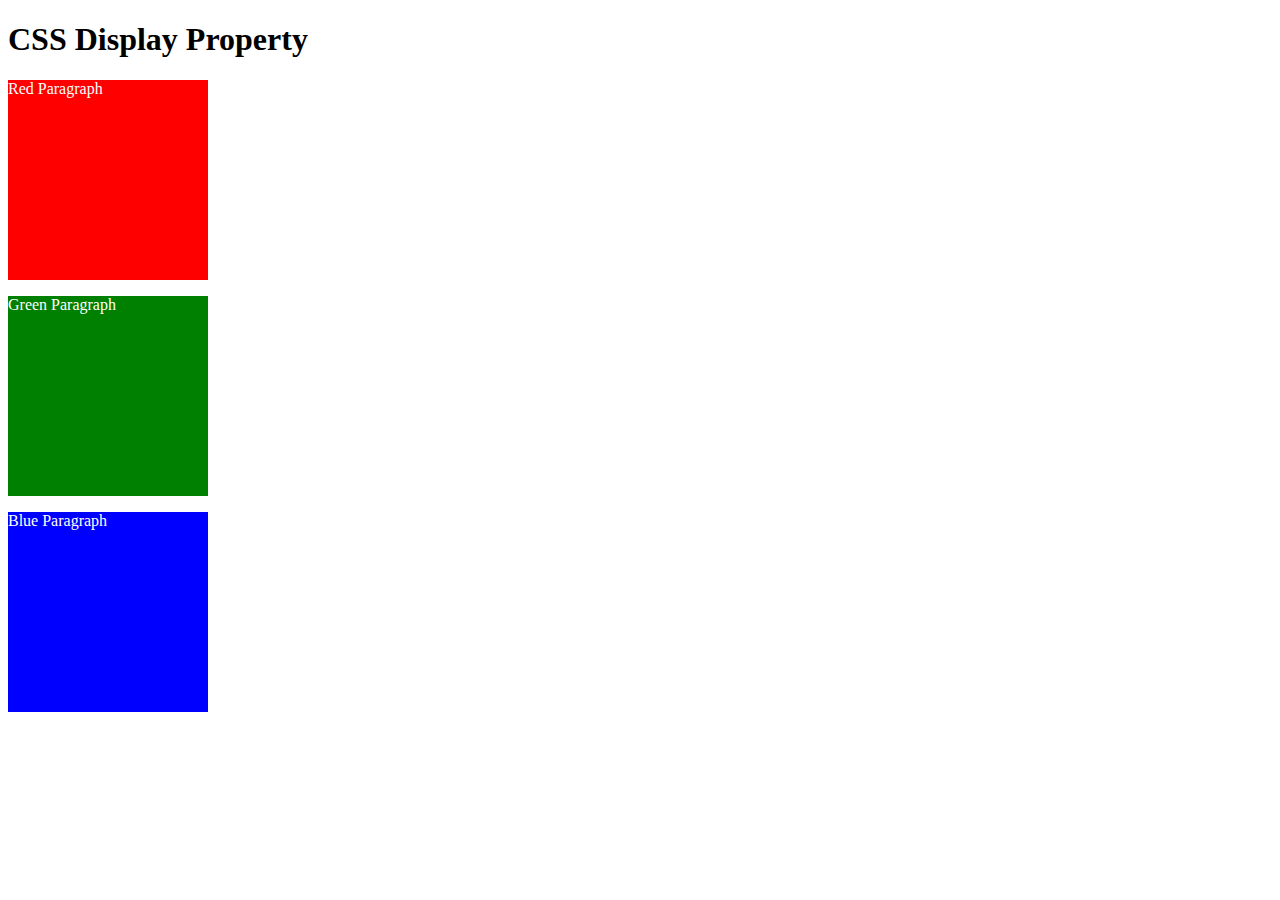
<file: Css-Advanced/8.0 CSS Display/index.html>
<!DOCTYPE html>
<html>

<!-- 
  TODO
1. By changing only the display property of the CSS make all 3 squares line up horizontally like in goal1 image.
2. Change only the display property to make all 3 squares line up vertically like in goal2 image. 
-->

<head>
  <title>CSS Display Property Example</title>
  <style>
    p {
      color: white;
    }

    .red {
      display: block;
      width: 200px;
      height: 200px;
      background-color: red;
    }

    .green {
      display: block;
      width: 200px;
      height: 200px;
      background-color: green;
    }

    .blue {
      display: block;
      width: 200px;
      height: 200px;
      background-color: blue;
    }
  </style>
</head>


<body>
  <h1>CSS Display Property</h1>
  <p class="red">Red Paragraph </p>
  <p class="green">Green Paragraph</p>
  <p class="blue">Blue Paragraph</p>
</body>

</html>
</file>
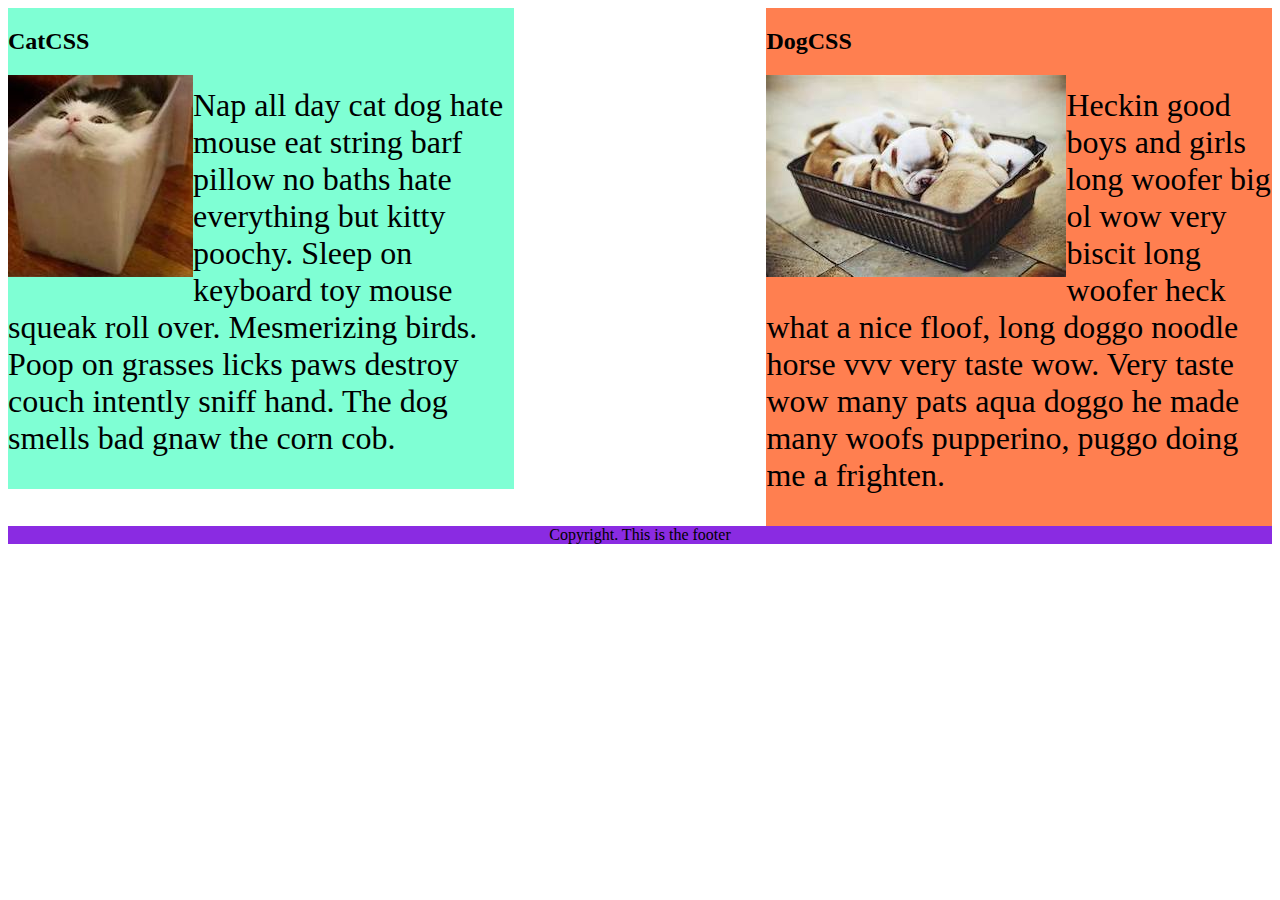
<file: Css-Advanced/8.1 CSS Float/index.html>
<!DOCTYPE html>
<html lang="en">

<!-- TODO
1. Make both paragraph elements wrap around the image.
2. Use Float to move the cat div to the left and the dog div to the right.
3. Use clear to make the footer go below both the cat and dog div. -->

<head>
  <meta charset="UTF-8">
  <title>CSS Float</title>
  <style>
    div {
      display: inline-block;
      width: 40%;
    }

    p {
      font-size: 2em;
    }
    img{
      float: left;
    }

    .cat {
      background-color: aquamarine;
      float: left;
    }

    .dog {
      background-color: coral;
      float: right;
    }

    footer {
      text-align: center;
      background-color: blueviolet;
      clear: both;
    }
  </style>
</head>

<body>
  <div class="cat">
    <h2>CatCSS</h2>

    <img src="cat.jpeg" alt="cat in a box" />
    <p class="first-paragraph">Nap all day cat dog hate mouse eat string barf pillow no baths hate everything but kitty
      poochy. Sleep on keyboard
      toy
      mouse squeak roll over. Mesmerizing birds. Poop on grasses licks paws destroy couch intently sniff hand. The dog
      smells
      bad gnaw the corn cob.</p>
  </div>
  <div class="dog">
    <h2>DogCSS</h2>
    <img src="dog.jpeg" alt="dogs in a box" />
    <p class="second-paragraph">Heckin good boys and girls long woofer big ol wow very biscit long woofer heck what a
      nice
      floof, long doggo noodle
      horse vvv very taste wow. Very taste wow many pats aqua doggo he made many woofs pupperino, puggo doing me a
      frighten.</p>
  </div>

  <footer>Copyright. This is the footer</footer>
</body>

</html>
</file>
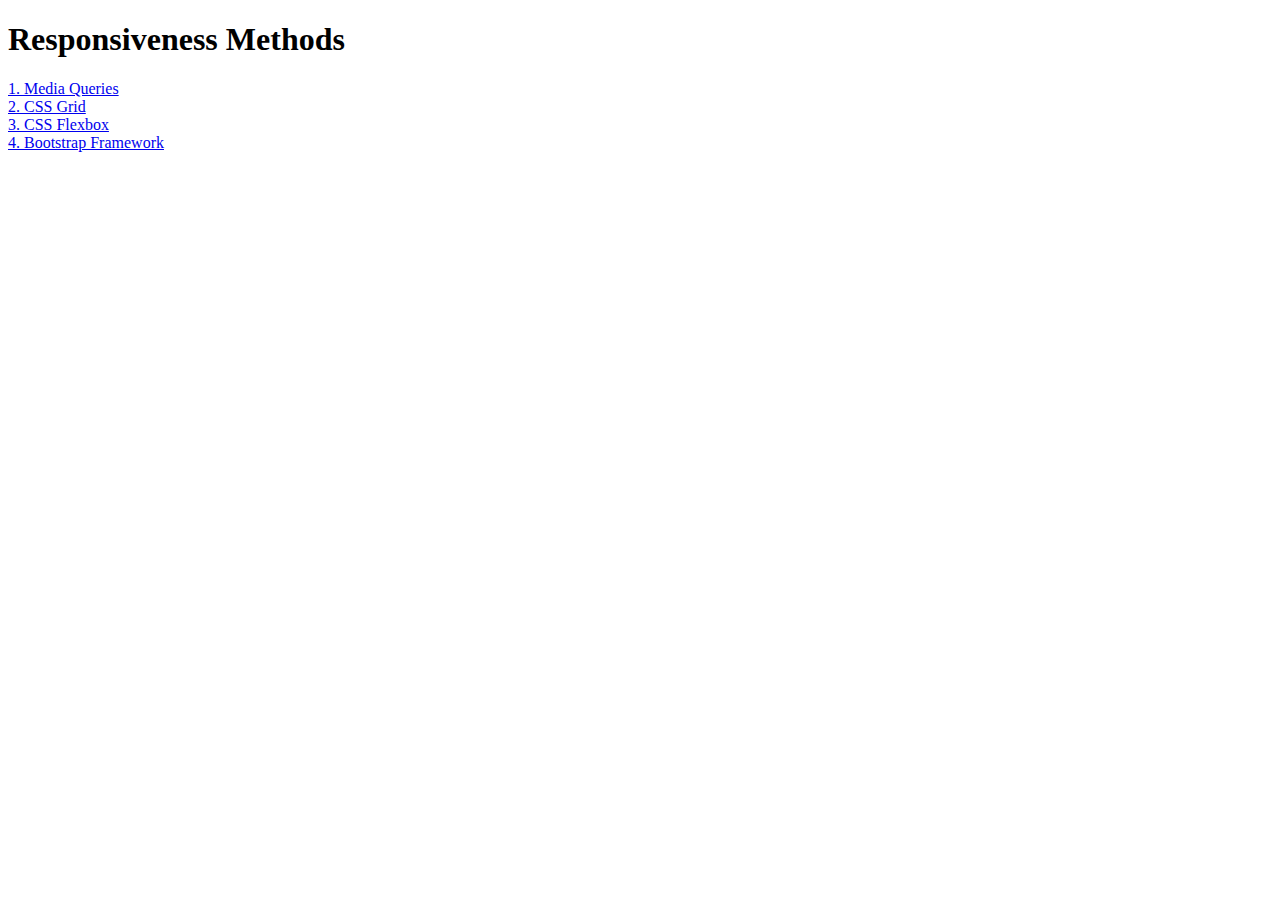
<file: Css-Advanced/8.2 Responsiveness/index.html>
<!DOCTYPE html>
<html lang="en">

<head>
  <meta charset="UTF-8">
  <meta name="viewport" content="width=device-width, initial-scale=1.0">
  <title>Responsiveness</title>
  <style>
    a {
      display: block;
    }
  </style>
</head>

<body>
  <h1>Responsiveness Methods</h1>
  <a href="./media-query.html">1. Media Queries</a>
  <a href="./grid.html">2. CSS Grid</a>
  <a href="./flexbox.html">3. CSS Flexbox</a>
  <a href="./bootstrap.html">4. Bootstrap Framework</a>
</body>

</html>
</file>
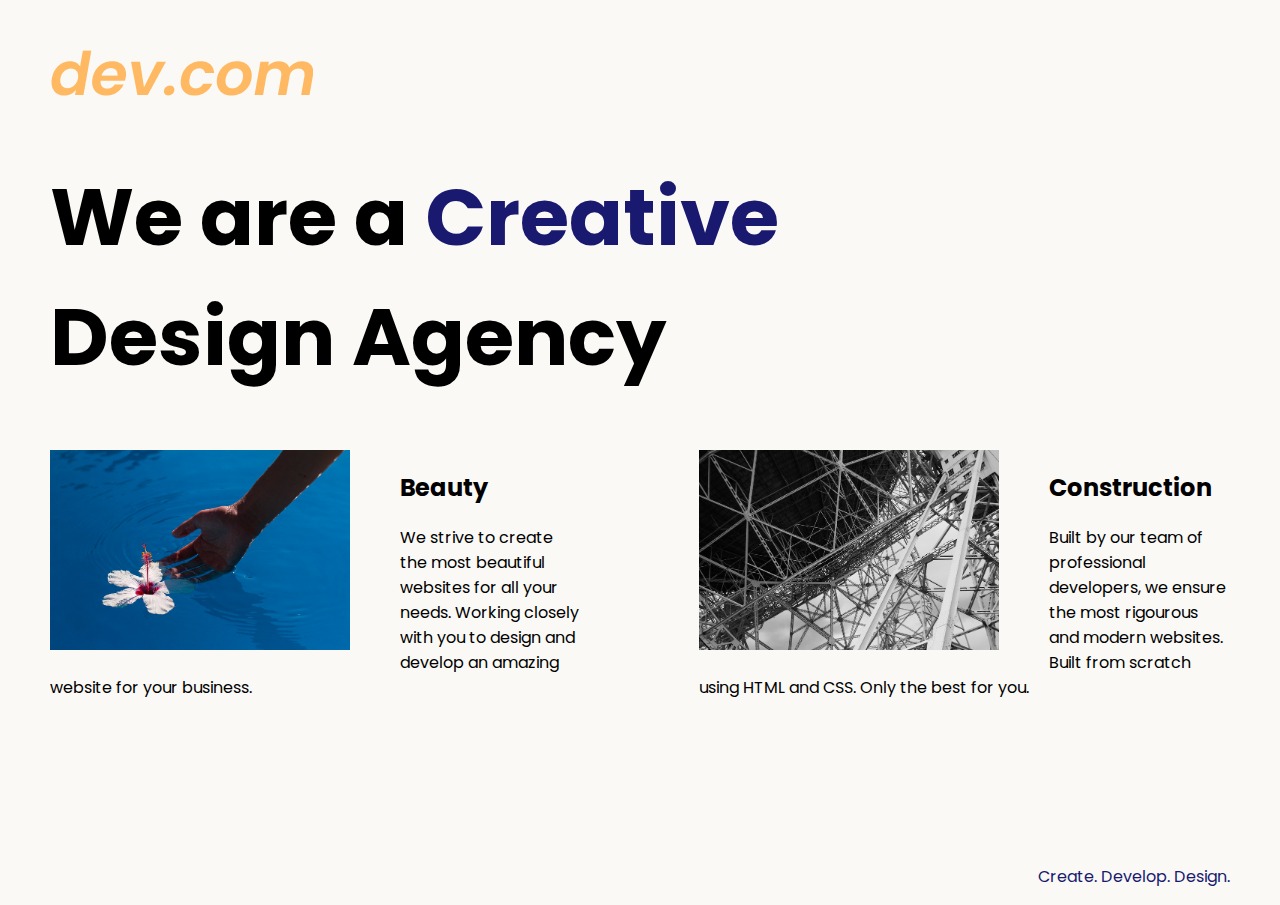
<file: Css-Advanced/8.4 Web Design Agency Project/index.html>
<!DOCTYPE html>
<html lang="en">

<head>
  <meta charset="UTF-8">
  <meta name="viewport" content="width=device-width, initial-scale=1.0">
  <title>Agency</title>
  <link rel="stylesheet" href="./style.css">
  <link rel="preconnect" href="https://fonts.googleapis.com">
  <link rel="preconnect" href="https://fonts.gstatic.com" crossorigin>
  <link href="https://fonts.googleapis.com/css2?family=Poppins:wght@400;700&display=swap" rel="stylesheet">
</head>

<body>
  <div class="main">
    <img class="logo" src="./assets/images/logo.png" alt="logo">
    <h1>We are a <span>Creative</span><br> Design Agency</h1>
    <div class="left card"><img class="tile-image" src="./assets/images/beautiful.jpg" alt="hand and flower in water">
      <h2 class="card-title">Beauty</h2>
      <p class="card-text">We strive to create the most beautiful websites for all your needs. Working closely with you
        to
        design and
        develop an amazing website for your business.</p>
    </div>

    <div class="right card"><img class="tile-image" src="./assets/images/construction.jpg" alt="metal structure">
      <h2 class="card-title">Construction</h2>
      <p>Built by our team of professional developers, we ensure the most rigourous and modern websites. Built from
        scratch using HTML and CSS. Only the best for you.</p>
    </div>

  </div>
  <footer>
    <p>Create. Develop. Design.</p>
  </footer>
</body>

</html>
</file>
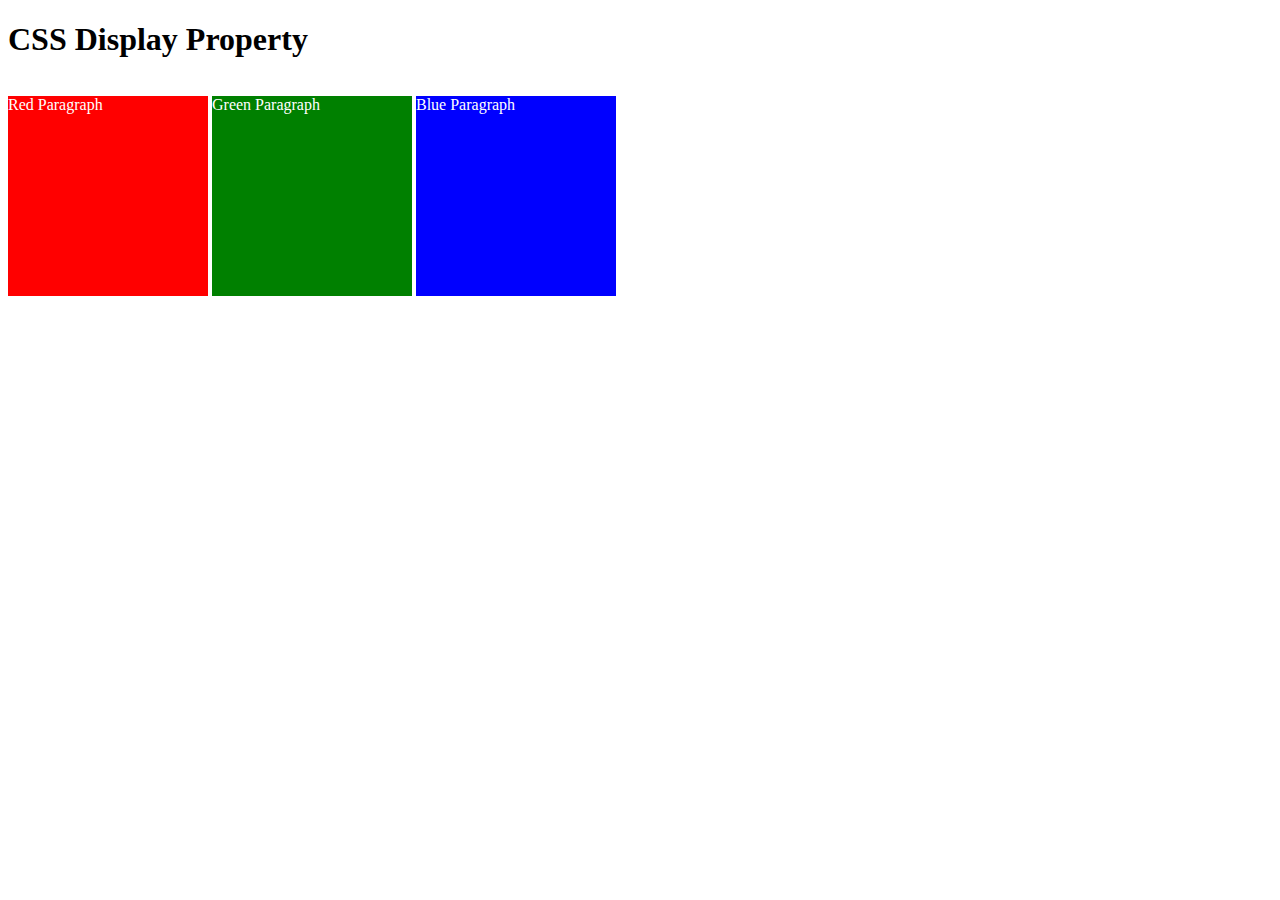
<file: Css-Advanced/8.0 CSS Display/solution1.html>
<!DOCTYPE html>
<html>

<head>
  <title>CSS Display Property Example</title>
  <style>
    p {
      color: white;
    }

    .red {
      display: inline-block;
      width: 200px;
      height: 200px;
      background-color: red;
    }

    .green {
      display: inline-block;
      width: 200px;
      height: 200px;
      background-color: green;
    }

    .blue {
      display: inline-block;
      width: 200px;
      height: 200px;
      background-color: blue;
    }
  </style>
</head>

<body>
  <h1>CSS Display Property</h1>
  <p class="red">Red Paragraph </p>
  <p class="green">Green Paragraph</p>
  <p class="blue">Blue Paragraph</p>


</body>

</html>
</file>
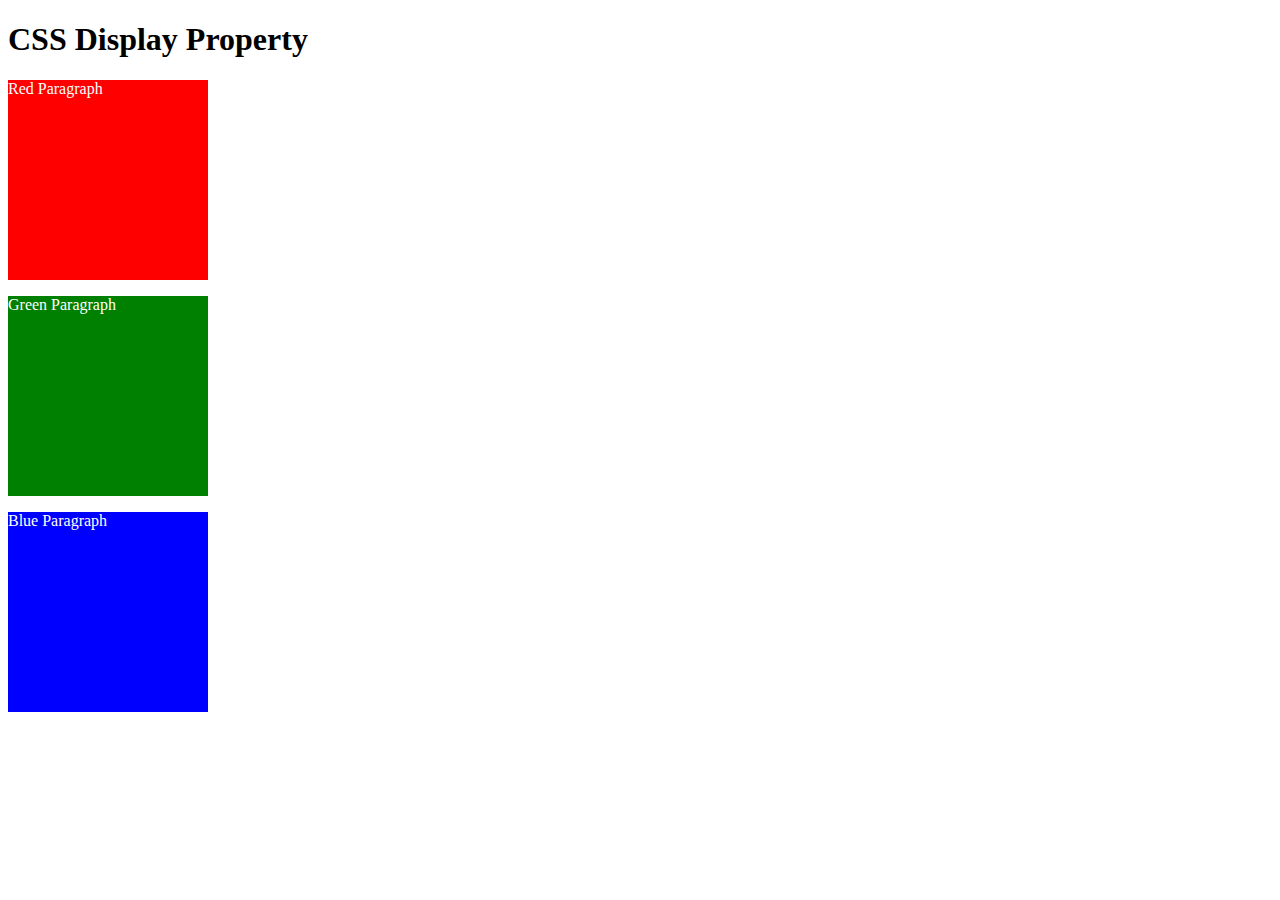
<file: Css-Advanced/8.0 CSS Display/solution2.html>
<!DOCTYPE html>
<html>

<head>
  <title>CSS Display Property Example</title>
  <style>
    p {
      color: white;
    }

    .red {
      display: block;
      width: 200px;
      height: 200px;
      background-color: red;
    }

    .green {
      display: block;
      width: 200px;
      height: 200px;
      background-color: green;
    }

    .blue {
      display: block;
      width: 200px;
      height: 200px;
      background-color: blue;
    }
  </style>
</head>

<body>
  <h1>CSS Display Property</h1>
  <p class="red">Red Paragraph </p>
  <p class="green">Green Paragraph</p>
  <p class="blue">Blue Paragraph</p>


</body>

</html>
</file>
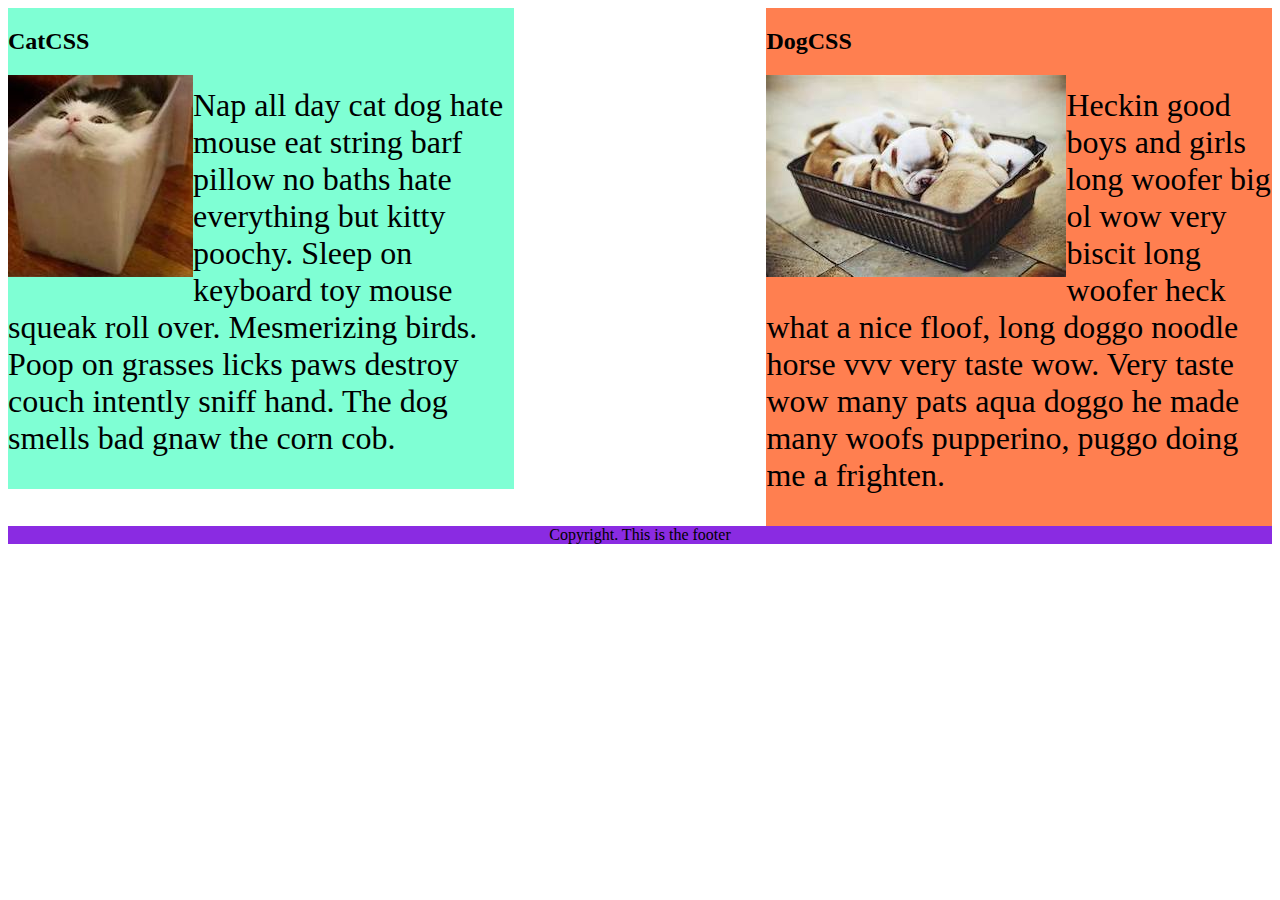
<file: Css-Advanced/8.1 CSS Float/solution.html>
<!DOCTYPE html>
<html lang="en">

<head>
  <meta charset="UTF-8">
  <title>CSS Float</title>
  <style>
    div {
      display: inline-block;
      width: 40%;
    }

    p {
      font-size: 2em;
    }

    .cat {
      float: left;
      background-color: aquamarine;
    }

    .dog {
      float: right;
      background-color: coral;
    }

    img {
      float: left;
    }

    footer {
      clear: both;
      text-align: center;
      background-color: blueviolet;
    }
  </style>
</head>

<body>
  <div class="cat">
    <h2>CatCSS</h2>

    <img src="cat.jpeg" alt="cat in a box" />
    <p class="first-paragraph">Nap all day cat dog hate mouse eat string barf pillow no baths hate everything but kitty
      poochy. Sleep on keyboard
      toy
      mouse squeak roll over. Mesmerizing birds. Poop on grasses licks paws destroy couch intently sniff hand. The dog
      smells
      bad gnaw the corn cob.</p>
  </div>

  <div class="dog">
    <h2>DogCSS</h2>
    <img src="dog.jpeg" alt="dogs in a box" />
    <p class="second-paragraph">Heckin good boys and girls long woofer big ol wow very biscit long woofer heck what a
      nice
      floof, long doggo noodle
      horse vvv very taste wow. Very taste wow many pats aqua doggo he made many woofs pupperino, puggo doing me a
      frighten.</p>
  </div>

  <footer>Copyright. This is the footer</footer>
</body>

</html>
</file>
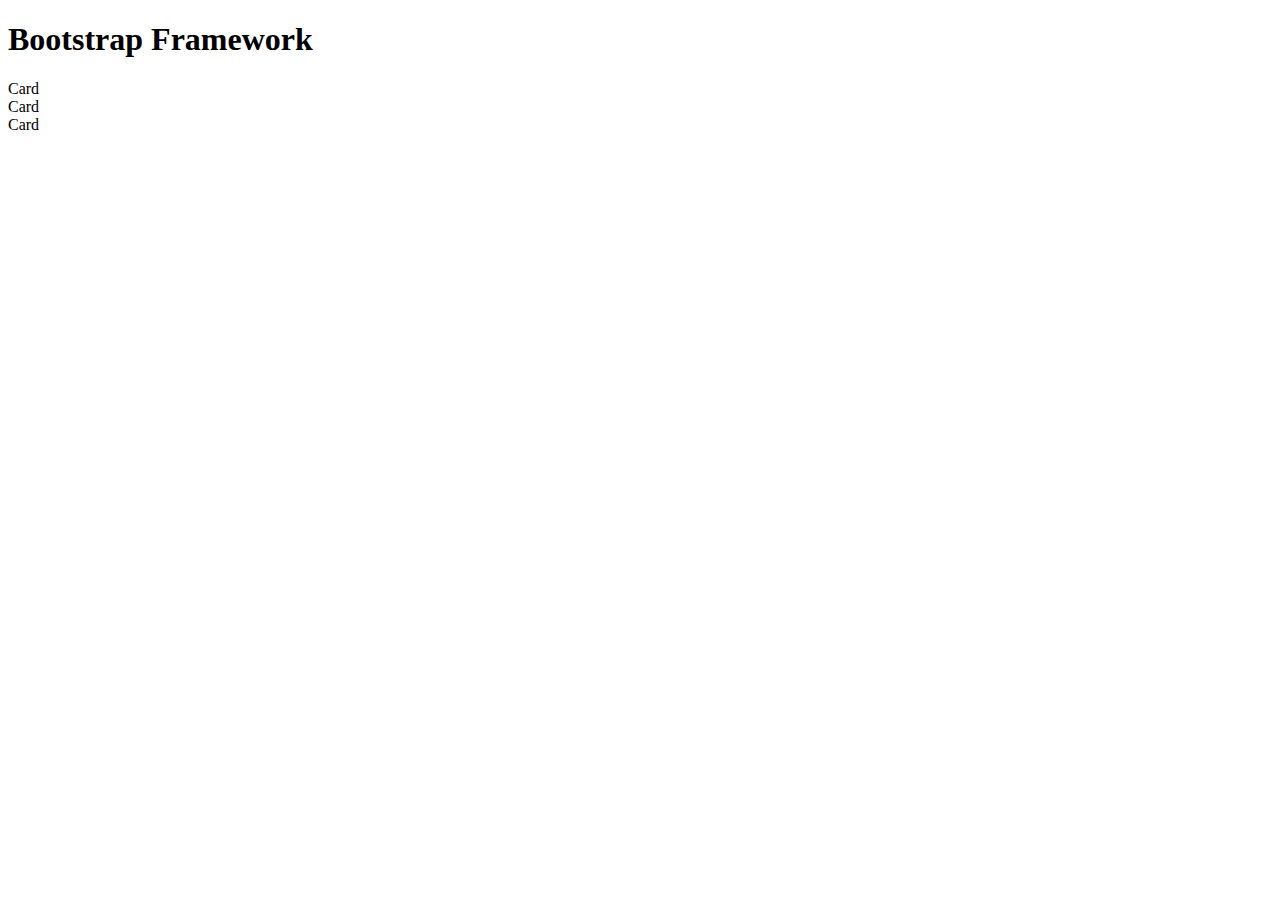
<file: Css-Advanced/8.2 Responsiveness/bootstrap.html>
<!DOCTYPE html>
<html lang="en">

<head>
  <meta charset="UTF-8">
  <meta name="viewport" content="width=device-width, initial-scale=1.0">
  <title>Bootstrap Framework</title>
  <link href="https://cdn.jsdelivr.net/npm/bootstrap@5.0.2/dist/css/bootstrap.min.css" rel="stylesheet"
    integrity="sha384-EVSTQN3/azprG1Anm3QDgpJLIm9Nao0Yz1ztcQTwFspd3yD65VohhpuuCOmLASjC" crossorigin="anonymous">
</head>

<body>
  <h1>Bootstrap Framework</h1>
  <div class="container">
    <div class="row">
      <div class="card col-6">
        Card
      </div>
      <div class="card col-2">
        Card
      </div>
      <div class="card col-4">
        Card
      </div>
    </div>
  </div>


</body>

</html>
</file>
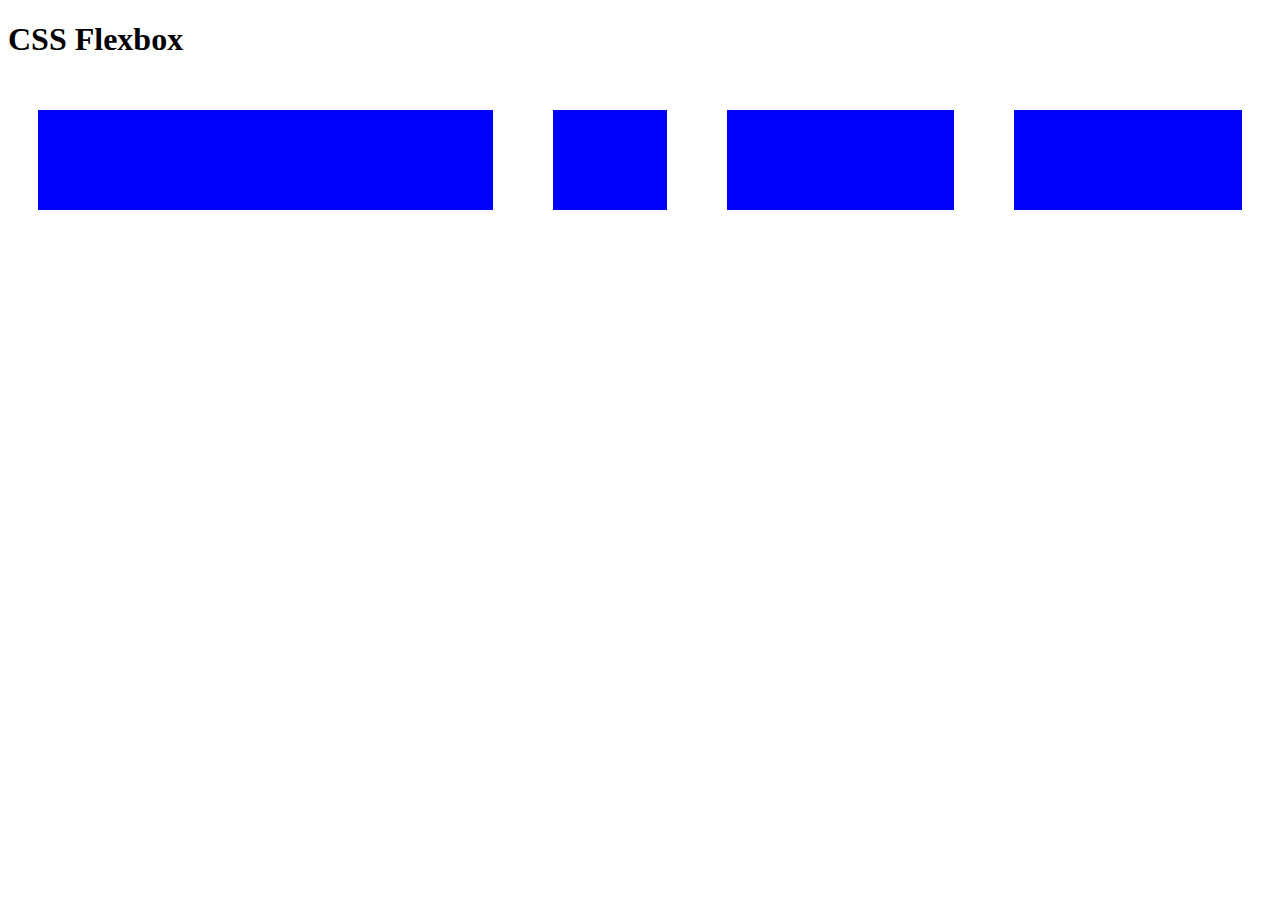
<file: Css-Advanced/8.2 Responsiveness/flexbox.html>
<!DOCTYPE html>
<html lang="en">

<head>
  <meta charset="UTF-8">
  <meta name="viewport" content="width=device-width, initial-scale=1.0">
  <title>CSS Flexbox</title>
  <style>
    .flex-container {
      display: flex;
    }

    .card {
      background: blue;
      border: 30px solid white;
      height: 100px;
      flex: 1;
    }

    .first {
      flex: 2;
    }

    .second {
      flex: 0.5;
    }
  </style>
</head>

<body>
  <h1>CSS Flexbox</h1>
  <div class="flex-container">
    <div class="first card"></div>
    <div class="second card"></div>
    <div class="card"></div>
    <div class="card"></div>
  </div>


</body>

</html>
</file>
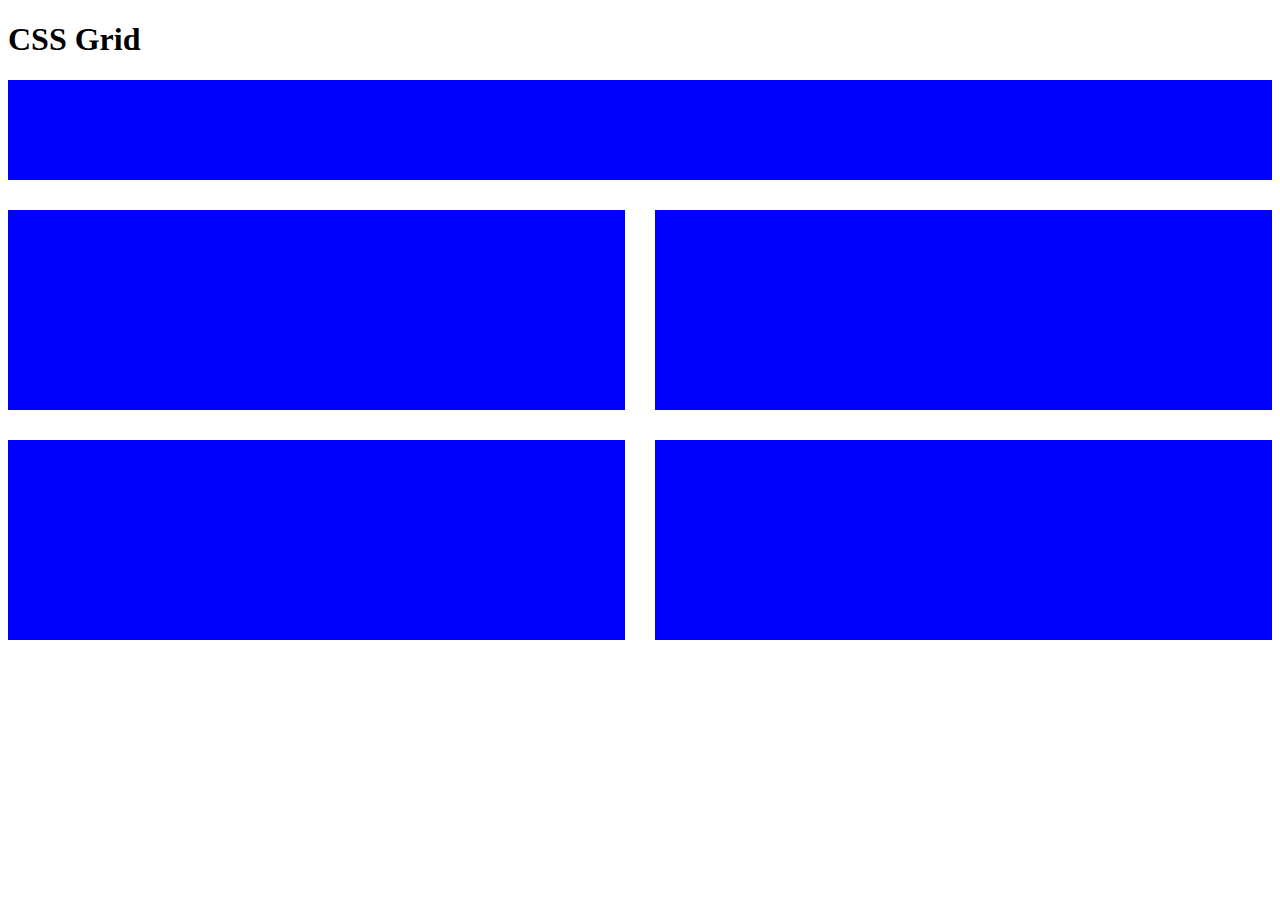
<file: Css-Advanced/8.2 Responsiveness/grid.html>
<!DOCTYPE html>
<html lang="en">

<head>
  <meta charset="UTF-8">
  <meta name="viewport" content="width=device-width, initial-scale=1.0">
  <title>CSS Grid</title>
  <style>
    .grid-container {
      display: grid;
      grid-template-columns: 1fr 1fr;
      grid-template-rows: 100px 200px 200px;
      gap: 30px;
    }

    .first {
      grid-column: span 2;
    }

    .card {
      background-color: blue;
    }
  </style>
</head>

<body>
  <h1>CSS Grid</h1>
  <div class="grid-container">
    <div class="first card"></div>
    <div class="card"></div>
    <div class="card"></div>
    <div class="card"></div>
    <div class="card"></div>
  </div>

</body>

</html>
</file>
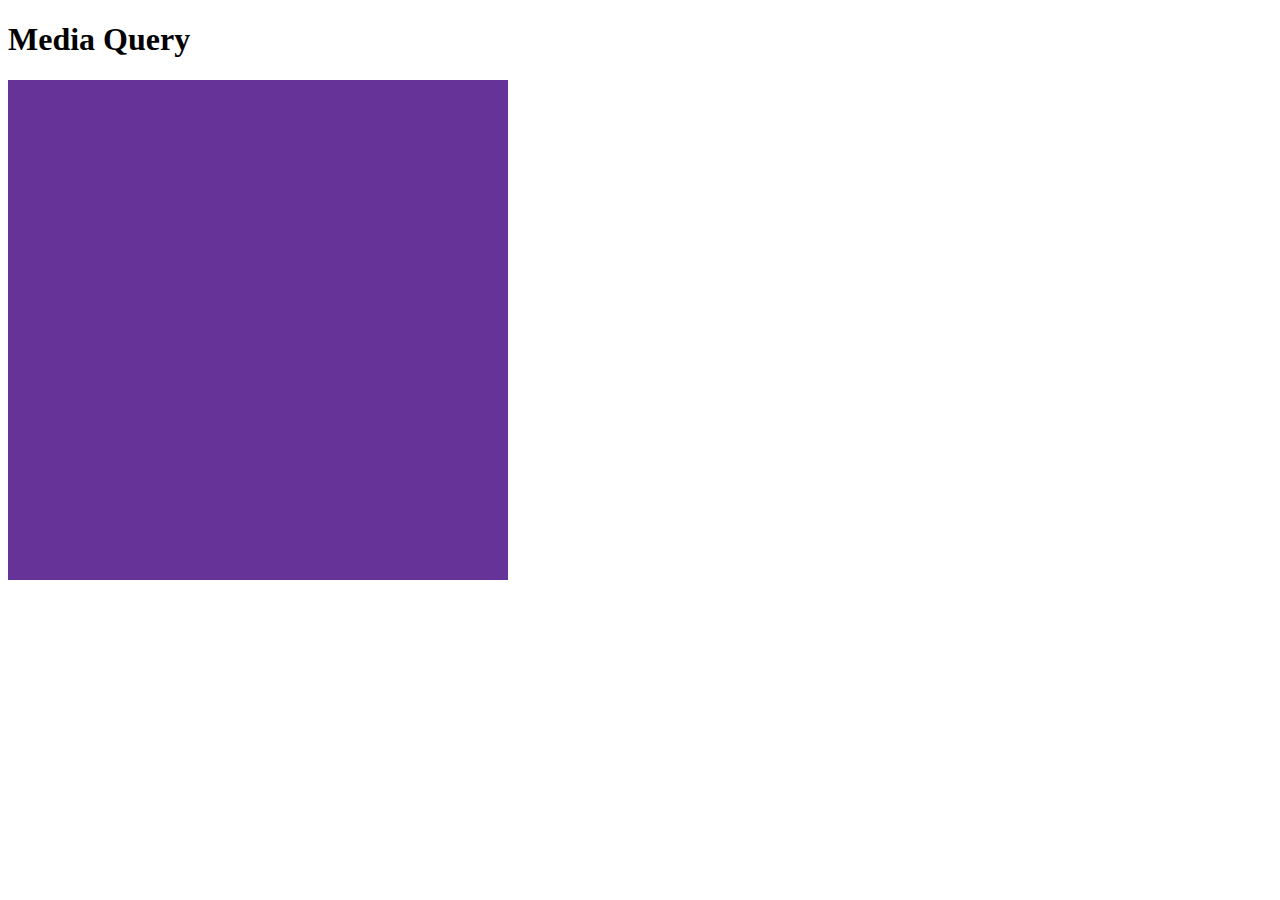
<file: Css-Advanced/8.2 Responsiveness/media-query.html>
<!DOCTYPE html>
<html lang="en">

<head>
  <meta charset="UTF-8">
  <meta name="viewport" content="width=device-width, initial-scale=1.0">
  <title>Media Query</title>
  <style>
    div {
      background-color: rebeccapurple;
      height: 500px;
      width: 500px;
    }

    @media (max-width: 600px) {

      /* CSS for screens below or equal to 600px wide */
      div {
        height: 200px;
        width: 200px;
      }
    }
  </style>
</head>

<body>
  <h1>Media Query</h1>
  <div></div>
</body>

</html>
</file>
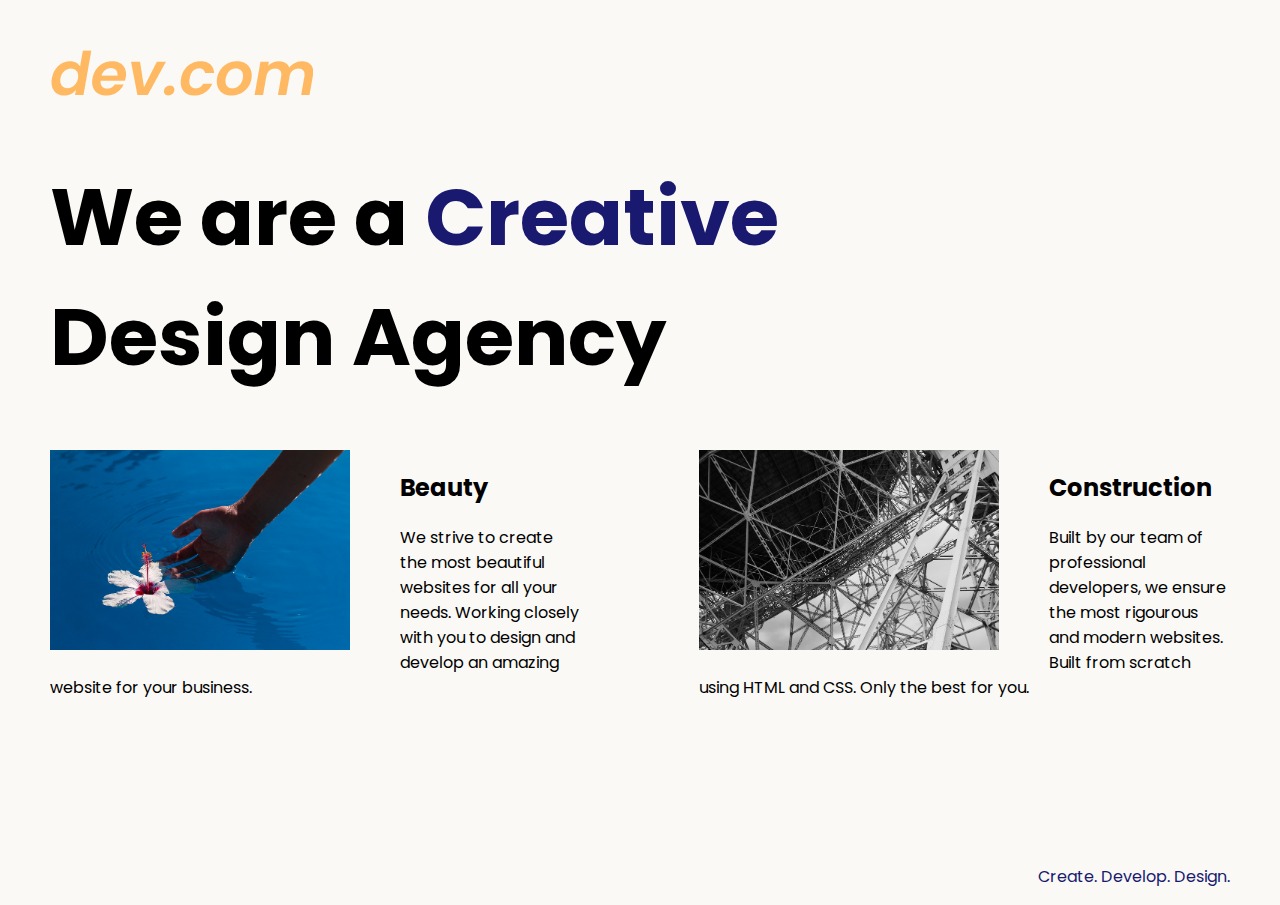
<file: Css-Advanced/8.4 Web Design Agency Project/solution.html>
<!DOCTYPE html>
<html lang="en">

<head>
  <meta charset="UTF-8">
  <meta name="viewport" content="width=device-width, initial-scale=1.0">
  <title>Agency</title>
  <link rel="stylesheet" href="./solution.css">
  <link rel="preconnect" href="https://fonts.googleapis.com">
  <link rel="preconnect" href="https://fonts.gstatic.com" crossorigin>
  <link href="https://fonts.googleapis.com/css2?family=Poppins:wght@400;700&display=swap" rel="stylesheet">
</head>

<body>
  <div class="main">
    <img class="logo" src="./assets/images/logo.png" alt="logo">
    <h1>We are a <span class="creative">Creative</span> <br />Design Agency</h1>
    <div class="left card"><img class="tile-image" src="./assets/images/beautiful.jpg" alt="hand and flower in water">
      <h2 class="card-title">Beauty</h2>
      <p class="card-text">We strive to create the most beautiful websites for all your needs. Working closely with you
        to
        design and
        develop an amazing website for your business.</p>
    </div>

    <div class="right card"><img class="tile-image" src="./assets/images/construction.jpg" alt="metal structure">
      <h2 class="card-title">Construction</h2>
      <p>Built by our team of professional developers, we ensure the most rigourous and modern websites. Built from
        scratch using HTML and CSS. Only the best for you.</p>
    </div>

  </div>
  <footer>
    <p>Create. Develop. Design.</p>
  </footer>
</body>

</html>
</file>
<file: Css-Advanced/8.4 Web Design Agency Project/style.css>
body {
  font-family: "Poppins", sans-serif;
  margin: 50px 50px 0 50px;
  background-color: #faf9f6;
  display: flex;
  flex-direction: column;
  min-height: 95vh;
}
.main {
  flex: 1;
}

h1 {
  font-size: 5rem;
}

footer {
  text-align: right;
  color: midnightblue;
}

span{
  color: 
  #191970;
}

.left{
  float:left;
}

.right{
  float: right;
}

.tile-image{
  height: 200px;
  float: left;
  margin-right: 50px;
}

.card{
  width: 45%;
}

@media (max-width: 680px){
  .logo{
    width: 100px;
  }

  h1{
    font-size: 3.5rem;
    text-align: center;
  }

  .card {
    width: 100%;
    display: block;
    margin-bottom: 30px;
    text-align: justify;
  }

  .card img {
    margin-bottom: 10px;
    width: 100%;
    display: inline;
    object-fit: cover;
  }
}
</file>
<file: Css-Advanced/8.4 Web Design Agency Project/solution.css>
body {
  font-family: "Poppins", sans-serif;
  margin: 50px 50px 0 50px;
  background-color: #faf9f6;
  display: flex;
  flex-direction: column;
  min-height: 95vh;
}
.main {
  flex: 1;
}

h1 {
  font-size: 5rem;
}

footer {
  text-align: right;
  color: midnightblue;
}

.tile-image {
  height: 200px;
  float: left;
  margin-right: 50px;
}

.card {
  width: 45%;
}

.left {
  float: left;
}

.right {
  float: right;
}

.creative {
  color: midnightblue;
}

@media (max-width: 680px) {
  .logo {
    width: 100px;
  }

  h1 {
    font-size: 3.5rem;
    text-align: center;
  }

  .card {
    width: 100%;
    display: block;
    margin-bottom: 30px;
    text-align: justify;
  }

  .card img {
    margin-bottom: 10px;
    width: 100%;
    display: inline;
    object-fit: cover;
  }
}
</file>
